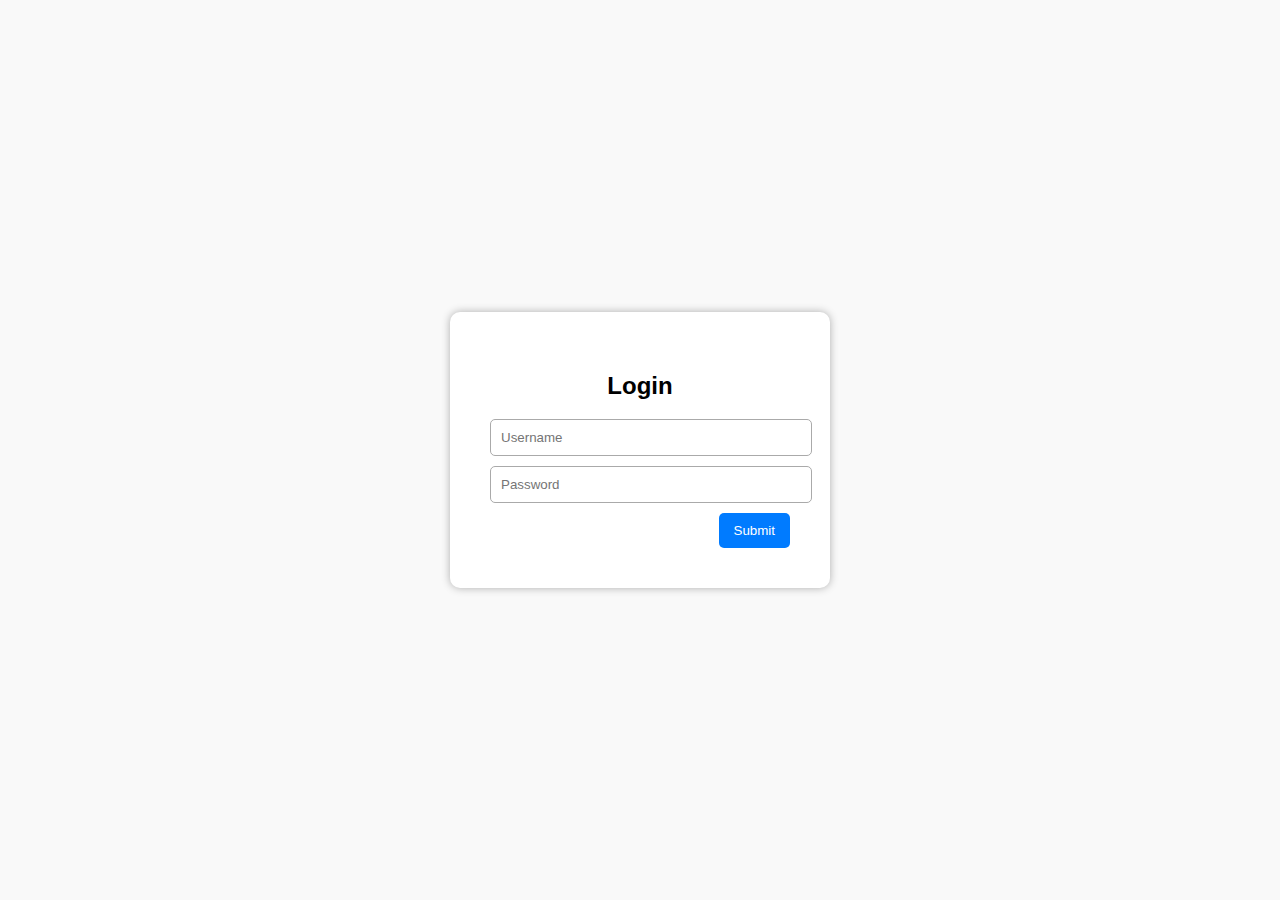
<file: index.html>
<!DOCTYPE html>
<html lang="id">
<head>
  <meta charset="UTF-8">
  <meta name="viewport" content="width=device-width, initial-scale=1.0">
  <title>Login - Robux Store</title>
  <link rel="stylesheet" href="style.css">
</head>
<body>

  <div class="login-container">
    <div class="login-box">
      <h2>Login</h2>
      <input type="text" id="username" placeholder="Username">
      <input type="password" id="password" placeholder="Password">
      <button onclick="login()">Submit</button>
    </div>
  </div>

  <script>
    function login() {
      const user = document.getElementById("username").value;
      const pass = document.getElementById("password").value;

      if (user === "admin" && pass === "123") {
        window.location.href = "dashboard.html";
      } else {
        alert("Username atau password salah!");
      }
    }
  </script>

</body>
</html>
</file>
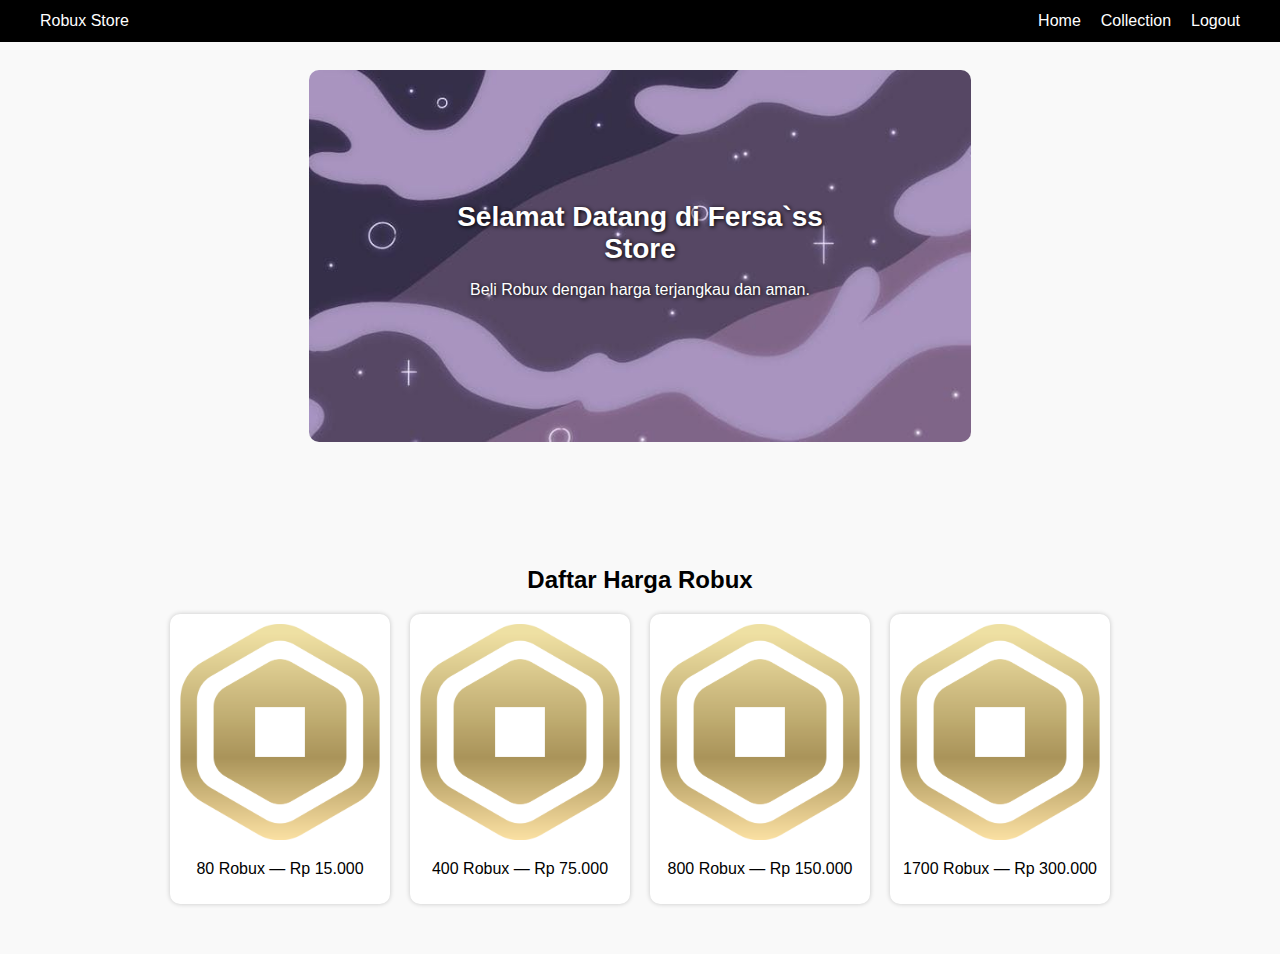
<file: dashboard.html>
<!DOCTYPE html>
<html lang="id">
<head>
  <meta charset="UTF-8">
  <meta name="viewport" content="width=device-width, initial-scale=1.0">
  <title>Dashboard - Robux Store</title>
  <link rel="stylesheet" href="style.css">
</head>
<body>

  <nav class="navbar">
    <div class="logo">Robux Store</div>
    <ul>
      <li><a href="#home">Home</a></li>
      <li><a href="#collection">Collection</a></li>
      <li><a href="#" onclick="logout()">Logout</a></li>
    </ul>
  </nav>

  <section id="home" class="home-section">
    <div class="banner">
      <img src="banner.jpg" alt="banner">
      <div class="text-overlay">
        <h3>Selamat Datang di Fersa`ss Store</h3>
        <p>Beli Robux dengan harga terjangkau dan aman.</p>
      </div>
    </div>
  </section>

  <section id="collection" class="collection-section">
    <h2>Daftar Harga Robux</h2>
    <div class="cards">
      <div class="card">
        <img src="robux2.jpg" alt="Robux 1">
        <p>80 Robux — Rp 15.000</p>
      </div>
      <div class="card">
        <img src="robux2.jpg" alt="Robux 2">
        <p>400 Robux — Rp 75.000</p>
      </div>
      <div class="card">
        <img src="robux3.jpg" alt="Robux 3">
        <p>800 Robux — Rp 150.000</p>
      </div>
      <div class="card">
        <img src="robux4.jpg" alt="Robux 4">
        <p>1700 Robux — Rp 300.000</p>
      </div>
    </div>
  </section>

  <script>
    function logout() {
      window.location.href = "index.html";
    }
  </script>

</body>
</html>
</file>
<file: style.css>
/* RESET */
body {
  margin: 0;
  font-family: "Segoe UI", sans-serif;
  background-color: #f9f9f9;
}

/* LOGIN PAGE */
.login-container {
  display: flex;
  justify-content: center;
  align-items: center;
  height: 100vh;
}
.login-box {
  background: #fff;
  padding: 40px;
  border-radius: 10px;
  box-shadow: 0 0 8px rgba(0,0,0,0.3);
  text-align: center;
  width: 300px;
}
.login-box input {
  display: block;
  width: 100%;
  margin: 10px 0;
  padding: 10px;
  border-radius: 5px;
  border: 1px solid #aaa;
}
.login-box input:focus {
  background: #d1d1d1;
}
.login-box button {
  background: #007bff;
  color: white;
  border: none;
  padding: 10px 15px;
  border-radius: 5px;
  cursor: pointer;
  display: block;
  margin-left: auto;
}
.login-box button:hover {
  background: black;
  color: white;
}

/* NAVBAR */
.navbar {
  width: 100%;
  background: black;
  color: white;
  display: flex;
  justify-content: space-between;
  align-items: center;
  padding: 12px 40px;
  box-sizing: border-box;
  position: fixed;
  top: 0;
  left: 0;
  z-index: 100;
}
.navbar ul {
  list-style: none;
  display: flex;
  gap: 20px;
  margin: 0;
  padding: 0;
}
.navbar a {
  color: white;
  text-decoration: none;
}
.navbar a:hover {
  color: yellow;
}

/* HOME SECTION */
.home-section {
  margin-top: 70px;
  text-align: center;
}
.banner {
  position: relative;
  display: inline-block;
}
.banner img {
  width: 90%;
  border-radius: 10px;
}
.text-overlay {
  position: absolute;
  top: 50%;
  left: 50%;
  transform: translate(-50%, -50%);
  color: white;
  text-shadow: 1px 1px 4px black;
}
.text-overlay h3 {
  font-size: 28px;
  margin: 0;
}

/* COLLECTION */
.collection-section {
  padding: 100px 20px 50px;
  text-align: center;
}
.cards {
  display: flex;
  flex-wrap: wrap;
  justify-content: center;
  gap: 20px;
  margin-top: 20px;
}
.card {
  background: #fff;
  border-radius: 10px;
  box-shadow: 0 0 5px rgba(0,0,0,0.2);
  width: 200px;
  text-align: center;
  padding: 10px;
}
.card img {
  width: 100%;
  border-radius: 10px;
}
</file>
